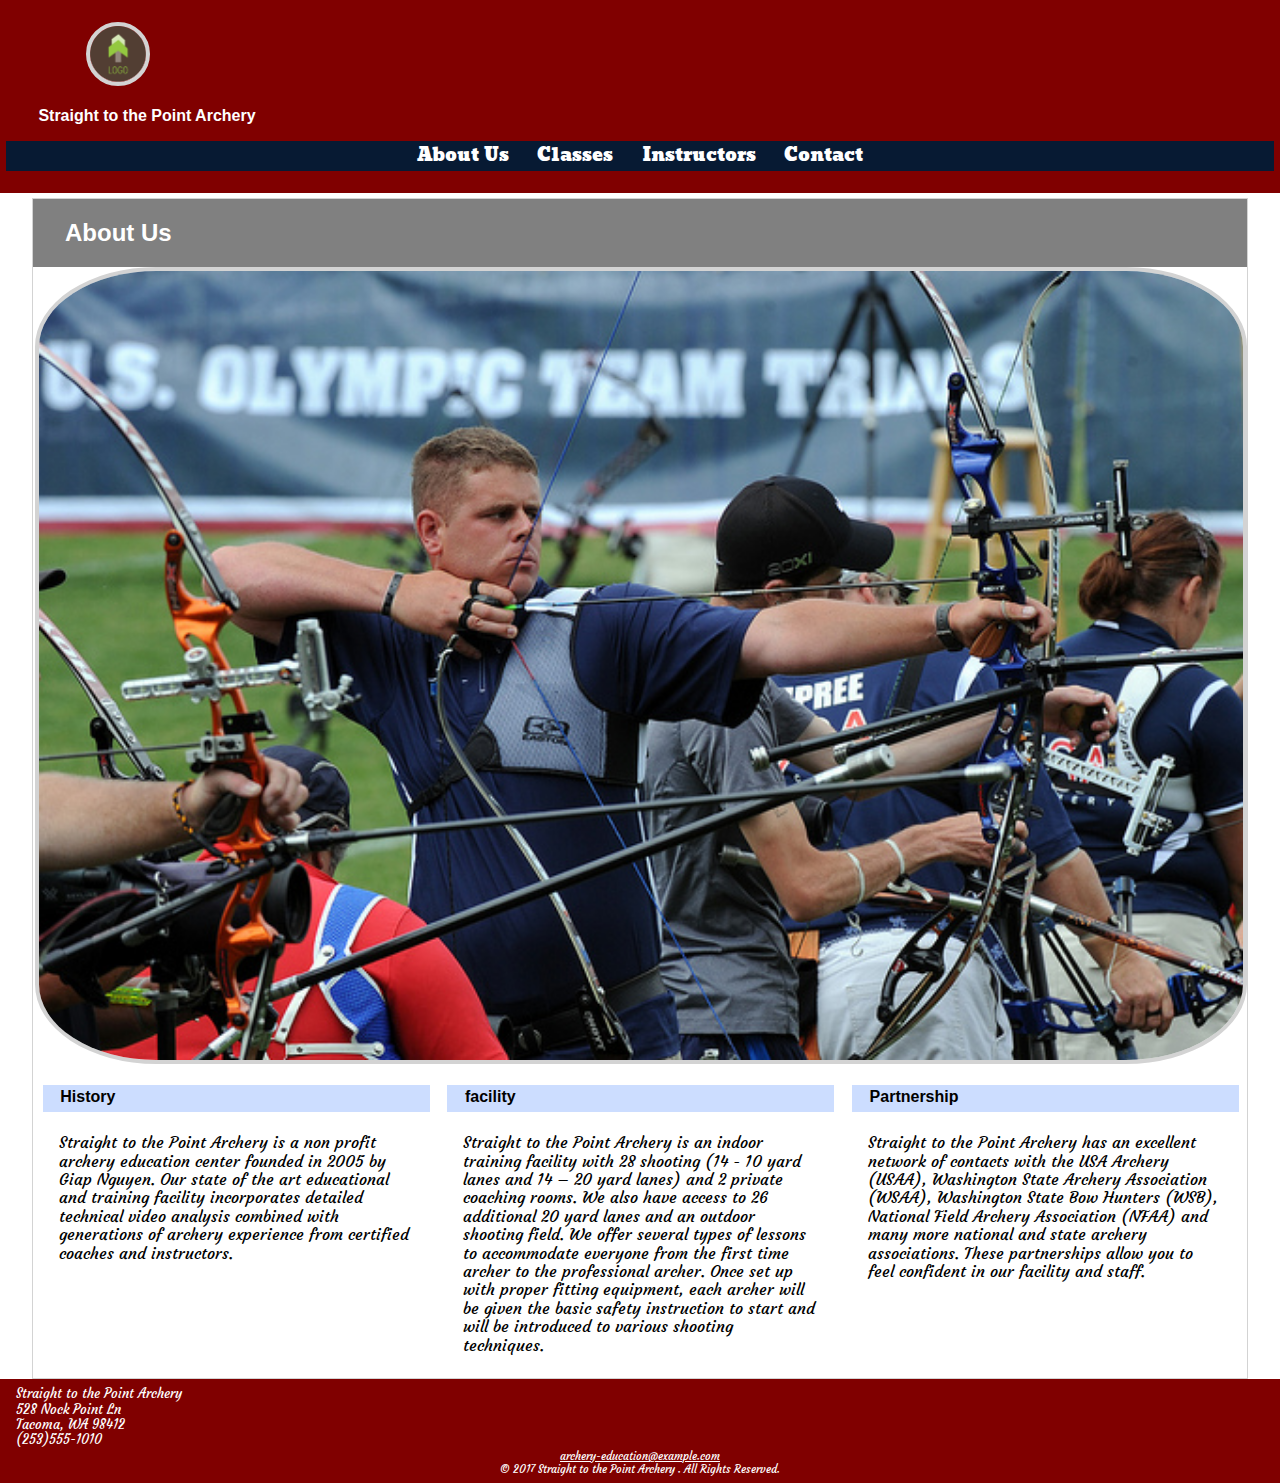
<file: index.html>
<!DOCTYPE html>
<html lang="en">
  <head>
    <meta charset="UTF-8">
    <title>stp-archery</title>
    <link rel="stylesheet" type="text/css" href="./styles/normalize.css">
    <link rel="stylesheet" type="text/css" href="./styles/stylesheet.css">
    <link rel="stylesheet" href="https://fonts.googleapis.com/css?family=Courgette">
    <link rel="stylesheet" href="https://fonts.googleapis.com/css?family=Angkor">
  </head>
  <body>
    <header class="header">
      <a href="./index.html"><img class="logo" src="./images/logo.jpg" alt="stp-archery logo"></a>
      <h3 class="logo-text">Straight to the Point Archery</h3>
      <nav>
        <ul class="menu">
          <li class="menu-item"><a href="./index.html">About Us</a></li>
          <li class="menu-item"><a href="./class.html">Classes</a></li>
          <li class="menu-item"><a href="./instructor.html">Instructors</a></li>
          <li class="menu-item"><a href="./contact.html">Contact</a></li>
        </ul>
      </nav>
    </header>
    <div class="flex-grid grid-guttered">
      <article class="page-title">
        <h2>About Us</h2>
      </article>

      <div class="col-1of1">
        <img class="landing-image" src="./images/students-competing.jpg" alt="stp-Archery front page image">
      </div>

      <!-- 3 cols grid  -->
      <div class="col-1of3">
        <h4>History</h4>
        <p>Straight to the Point Archery is a non profit archery education center founded in
           2005 by Giap Nguyen.  Our state of the art educational and training facility incorporates
           detailed technical video analysis combined with generations of archery experience from
           certified coaches and instructors.
        </p>
      </div>
      <div class="col-1of3">
        <h4>facility</h4>
        <p>Straight to the Point Archery is an indoor training facility with  28 shooting (14 - 10
          yard lanes and 14 – 20 yard lanes) and 2 private coaching rooms. We also have access to 26
          additional  20 yard lanes  and an outdoor shooting field.  We offer several types of
          lessons to accommodate everyone from the first time archer to the professional archer.
          Once set up with proper fitting equipment, each archer will be given the basic safety
          instruction to start and will be introduced to various shooting techniques.
        </p>
      </div>
      <div class="col-1of3">
        <h4>Partnership</h4>
        <p>Straight to the Point Archery has an excellent network of contacts with the USA Archery
          (USAA), Washington State Archery Association (WSAA), Washington State Bow Hunters (WSB),
          National Field Archery Association (NFAA) and many more national and state archery
          associations. These partnerships allow you to feel confident in our facility and staff.
        </p>
      </div>
    </div>

    <footer class="footer">
      <p>Straight to the Point Archery </p>
      <p>528 Nock Point Ln</p>
      <p>Tacoma, WA 98412</p>
      <p>(253)555-1010 </p>
      <p class="copyright"><a href="mailto:archery-education@example.com">archery-education@example.com</a></p>
      <p class="copyright">
        <small class="copyright"> &copy; 2017 Straight to the Point Archery . All Rights Reserved.</small>
      </p>
    </footer>
  </body>
</html>
</file>
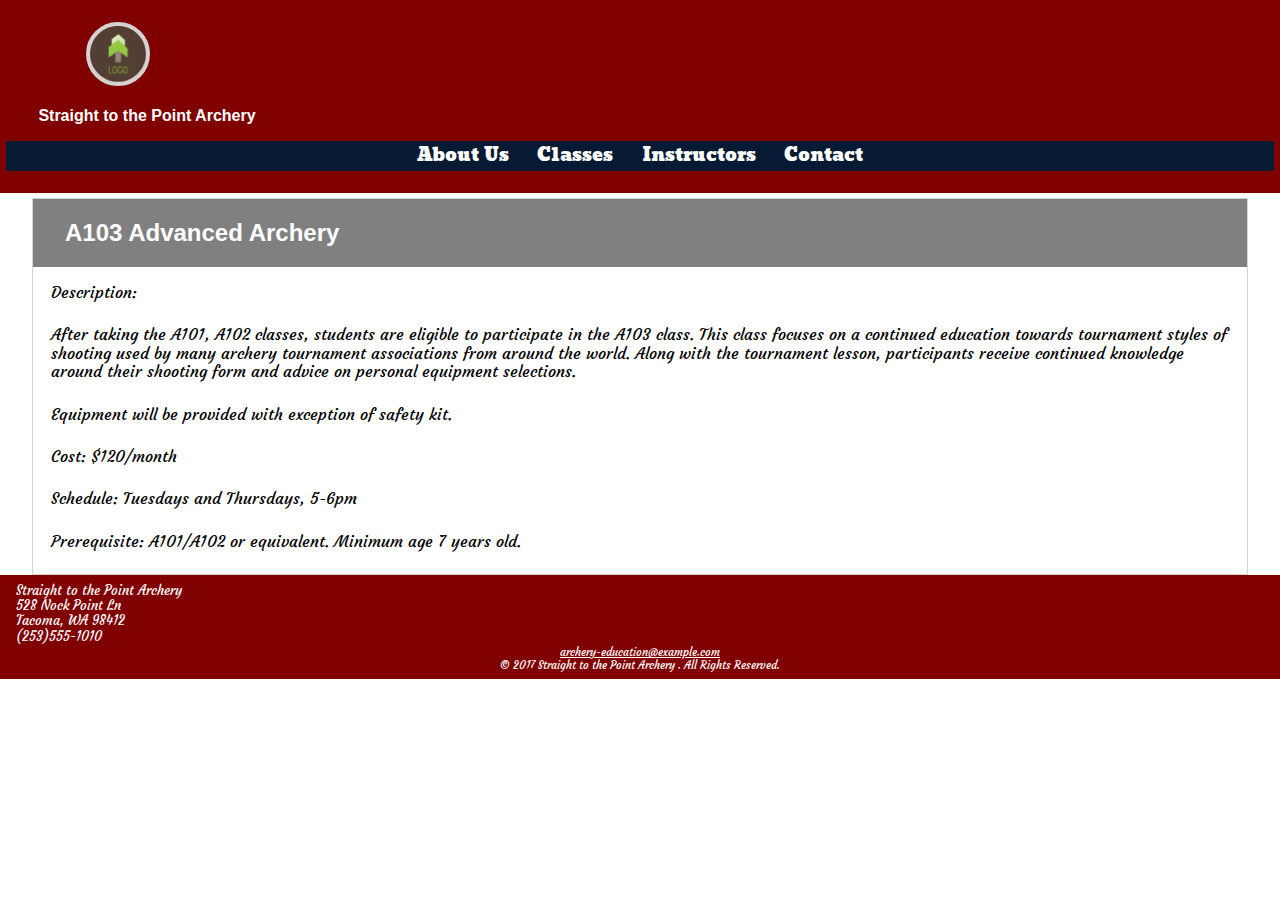
<file: class-advance.html>
<!DOCTYPE html>
<html lang="en">
  <head>
    <meta charset="UTF-8">
    <title>stp-archery</title>
    <link rel="stylesheet" type="text/css" href="./styles/normalize.css">
    <link rel="stylesheet" type="text/css" href="./styles/stylesheet.css">
    <link rel="stylesheet" href="https://fonts.googleapis.com/css?family=Courgette">
    <link rel="stylesheet" href="https://fonts.googleapis.com/css?family=Angkor">
  </head>
  <body>
    <header class="header">
      <a href="./index.html"><img class="logo" src="./images/logo.jpg" alt="stp-archery logo"></a>
      <h3 class="logo-text">Straight to the Point Archery</h3>
      <nav>
        <ul class="menu">
          <li class="menu-item"><a href="./index.html">About Us</a></li>
          <li class="menu-item"><a href="./class.html">Classes</a></li>
          <li class="menu-item"><a href="./instructor.html">Instructors</a></li>
          <li class="menu-item"><a href="./contact.html">Contact</a></li>
        </ul>
      </nav>
    </header>
    <div class="flex-grid grid-guttered">
      <article class="page-title">
        <h2>A103 Advanced Archery</h2>
      </article>

      <div class="col-1of1">
        <p>Description:
        </p>
        <p>
          After taking the A101, A102 classes, students are eligible to participate
          in the A103 class. This class focuses on a continued education towards
          tournament styles of shooting used by many archery tournament associations
          from around the world. Along with the tournament lesson, participants receive
          continued knowledge around their shooting form and advice on personal equipment
          selections.
        </p>
        <p>Equipment will be provided with exception of safety kit.
        </p>
        <p>Cost: $120/month
        </p>
        <p>Schedule: Tuesdays and Thursdays, 5-6pm
        </p>
        <p>Prerequisite: A101/A102 or equivalent. Minimum age  7 years old.
        </p>
      </div>
    </div>

    <footer class="footer">
      <p>Straight to the Point Archery </p>
      <p>528 Nock Point Ln</p>
      <p>Tacoma, WA 98412</p>
      <p>(253)555-1010 </p>
      <p class="copyright"><a href="mailto:archery-education@example.com">archery-education@example.com</a></p>
      <p class="copyright">
        <small class="copyright"> &copy; 2017 Straight to the Point Archery . All Rights Reserved.</small>
      </p>
    </footer>
  </body>
</html>
</file>
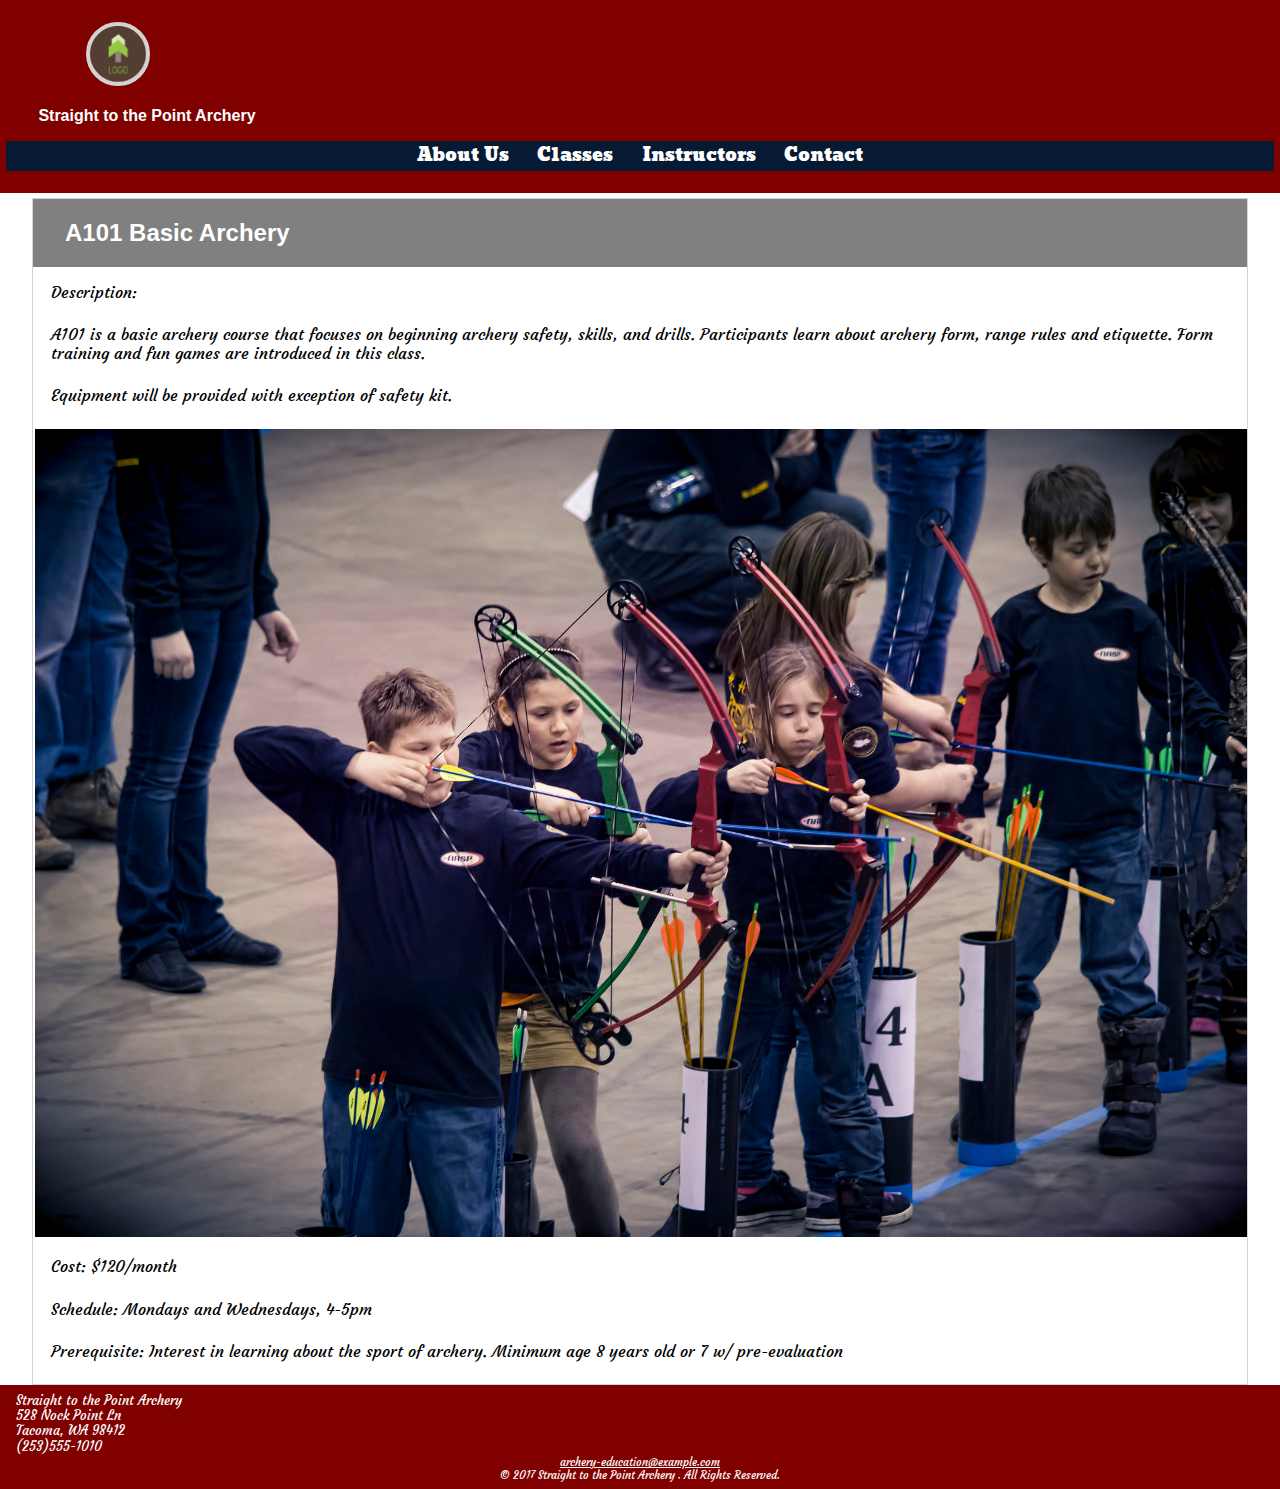
<file: class-basic.html>
<!DOCTYPE html>
<html lang="en">
  <head>
    <meta charset="UTF-8">
    <title>stp-archery</title>
    <link rel="stylesheet" type="text/css" href="./styles/normalize.css">
    <link rel="stylesheet" type="text/css" href="./styles/stylesheet.css">
    <link rel="stylesheet" href="https://fonts.googleapis.com/css?family=Courgette">
    <link rel="stylesheet" href="https://fonts.googleapis.com/css?family=Angkor">
  </head>
  <body>
    <header class="header">
      <a href="./index.html"><img class="logo" src="./images/logo.jpg" alt="stp-archery logo"></a>
      <h3 class="logo-text">Straight to the Point Archery</h3>
      <nav>
        <ul class="menu">
          <li class="menu-item"><a href="./index.html">About Us</a></li>
          <li class="menu-item"><a href="./class.html">Classes</a></li>
          <li class="menu-item"><a href="./instructor.html">Instructors</a></li>
          <li class="menu-item"><a href="./contact.html">Contact</a></li>
        </ul>
      </nav>
    </header>
    <div class="flex-grid grid-guttered">
      <article class="page-title">
        <h2>A101 Basic Archery</h2>
      </article>

      <div class="col-1of1">
        <p>Description:
        </p>
        <p>
          A101 is a basic archery course that focuses on beginning archery safety,
          skills, and drills. Participants learn about archery form, range rules and etiquette.
          Form training and fun games are introduced in this class.
        </p>
        <p>Equipment will be provided with exception of safety kit.
        </p>
        <img src="./images/class1.jpg" alt="stp-Archery class A101">
        <p>Cost: $120/month
        </p>
        <p>Schedule: Mondays and Wednesdays, 4-5pm
        </p>
        <p>Prerequisite: Interest in learning about the sport of archery.
          Minimum age  8 years old or 7 w/ pre-evaluation
        </p>
      </div>
    </div>

    <footer class="footer">
      <p>Straight to the Point Archery </p>
      <p>528 Nock Point Ln</p>
      <p>Tacoma, WA 98412</p>
      <p>(253)555-1010 </p>
      <p class="copyright"><a href="mailto:archery-education@example.com">archery-education@example.com</a></p>
      <p class="copyright">
        <small class="copyright"> &copy; 2017 Straight to the Point Archery . All Rights Reserved.</small>
      </p>
    </footer>
  </body>
</html>
</file>
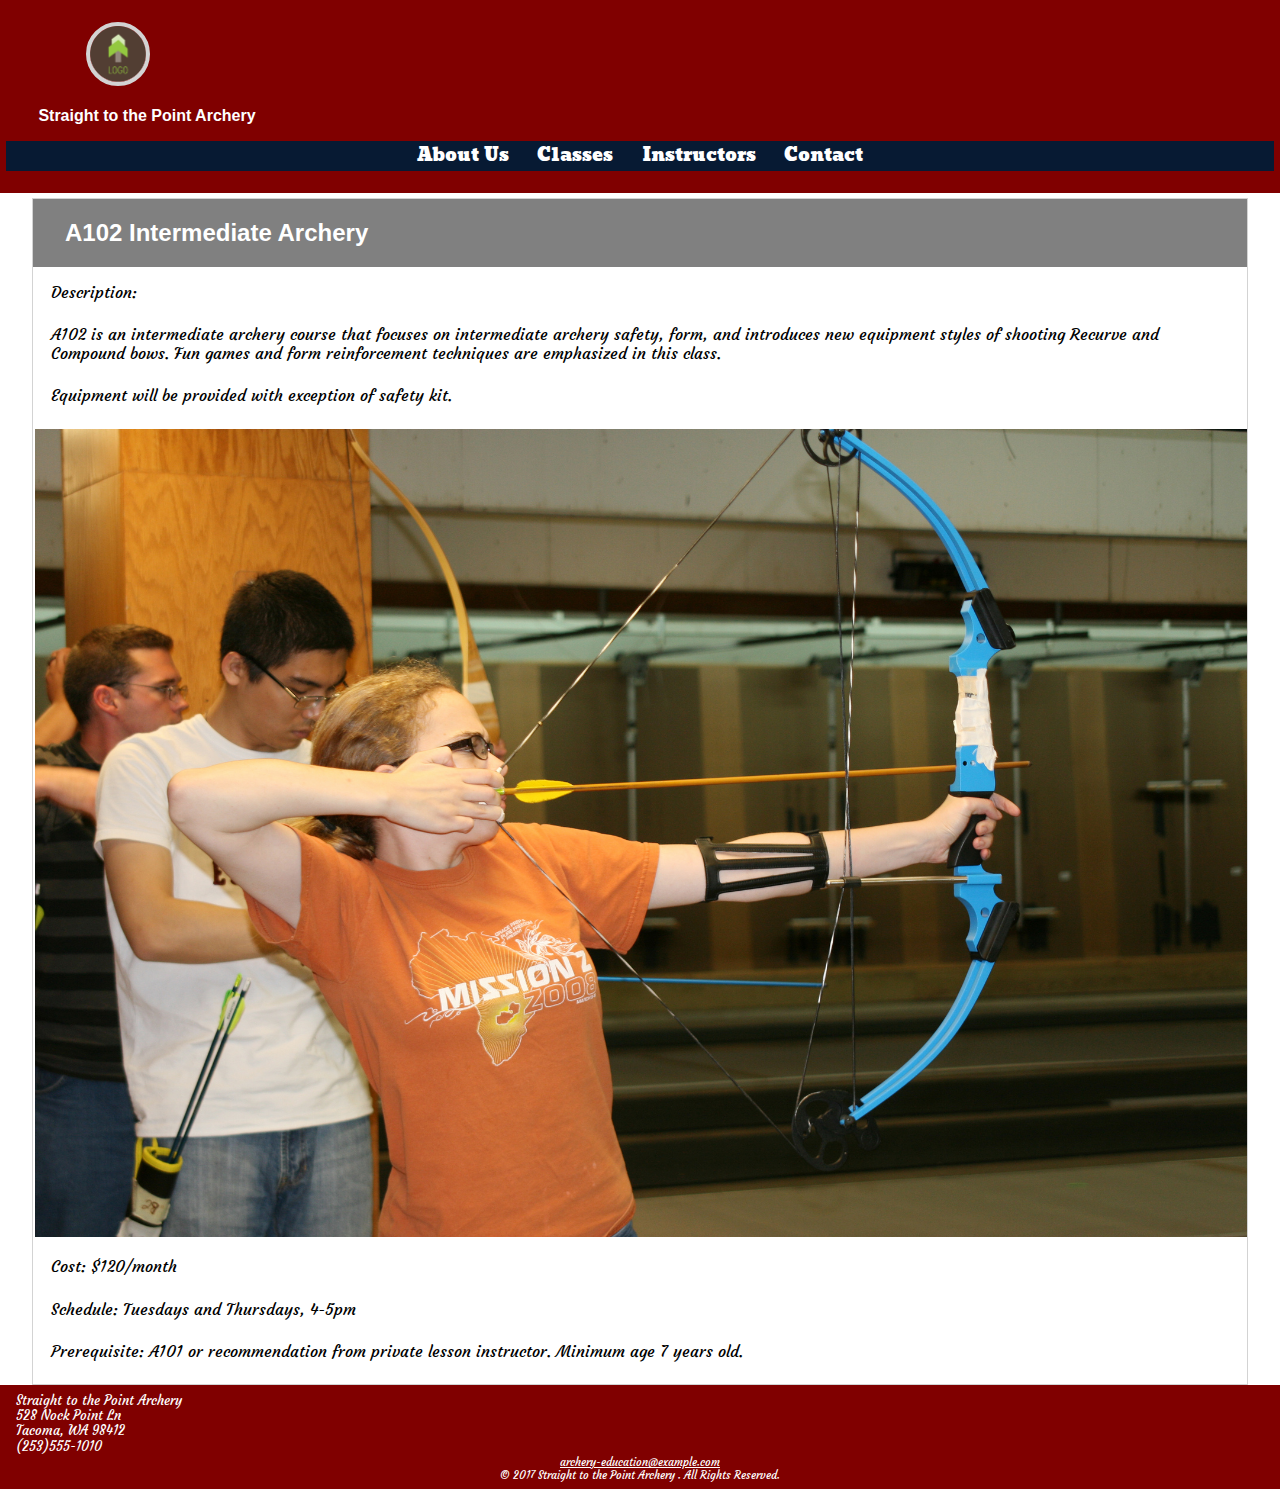
<file: class-intermediate.html>
<!DOCTYPE html>
<html lang="en">
  <head>
    <meta charset="UTF-8">
    <title>stp-archery</title>
    <link rel="stylesheet" type="text/css" href="./styles/normalize.css">
    <link rel="stylesheet" type="text/css" href="./styles/stylesheet.css">
    <link rel="stylesheet" href="https://fonts.googleapis.com/css?family=Courgette">
    <link rel="stylesheet" href="https://fonts.googleapis.com/css?family=Angkor">
  </head>
  <body>
    <header class="header">
      <a href="./index.html"><img class="logo" src="./images/logo.jpg" alt="stp-archery logo"></a>
      <h3 class="logo-text">Straight to the Point Archery</h3>
      <nav>
        <ul class="menu">
          <li class="menu-item"><a href="./index.html">About Us</a></li>
          <li class="menu-item"><a href="./class.html">Classes</a></li>
          <li class="menu-item"><a href="./instructor.html">Instructors</a></li>
          <li class="menu-item"><a href="./contact.html">Contact</a></li>
        </ul>
      </nav>
    </header>
    <div class="flex-grid grid-guttered">
      <article class="page-title">
        <h2>A102 Intermediate Archery</h2>
      </article>

      <div class="col-1of1">
        <p>Description:
        </p>
        <p>
          A102 is an intermediate archery course that focuses on intermediate archery
          safety, form, and introduces new equipment styles of shooting Recurve and
          Compound bows. Fun games and form reinforcement techniques are emphasized
          in this class.
        </p>
        <p>Equipment will be provided with exception of safety kit.
        </p>
        <img src="./images/class2.jpg" alt="stp-Archery class A102">
        <p>Cost: $120/month
        </p>
        <p>Schedule: Tuesdays and Thursdays, 4-5pm
        </p>
        <p>Prerequisite: A101 or recommendation from private lesson instructor.
          Minimum age  7 years old.
        </p>
      </div>
    </div>

    <footer class="footer">
      <p>Straight to the Point Archery </p>
      <p>528 Nock Point Ln</p>
      <p>Tacoma, WA 98412</p>
      <p>(253)555-1010 </p>
      <p class="copyright"><a href="mailto:archery-education@example.com">archery-education@example.com</a></p>
      <p class="copyright">
        <small class="copyright"> &copy; 2017 Straight to the Point Archery . All Rights Reserved.</small>
      </p>
    </footer>
  </body>
</html>
</file>
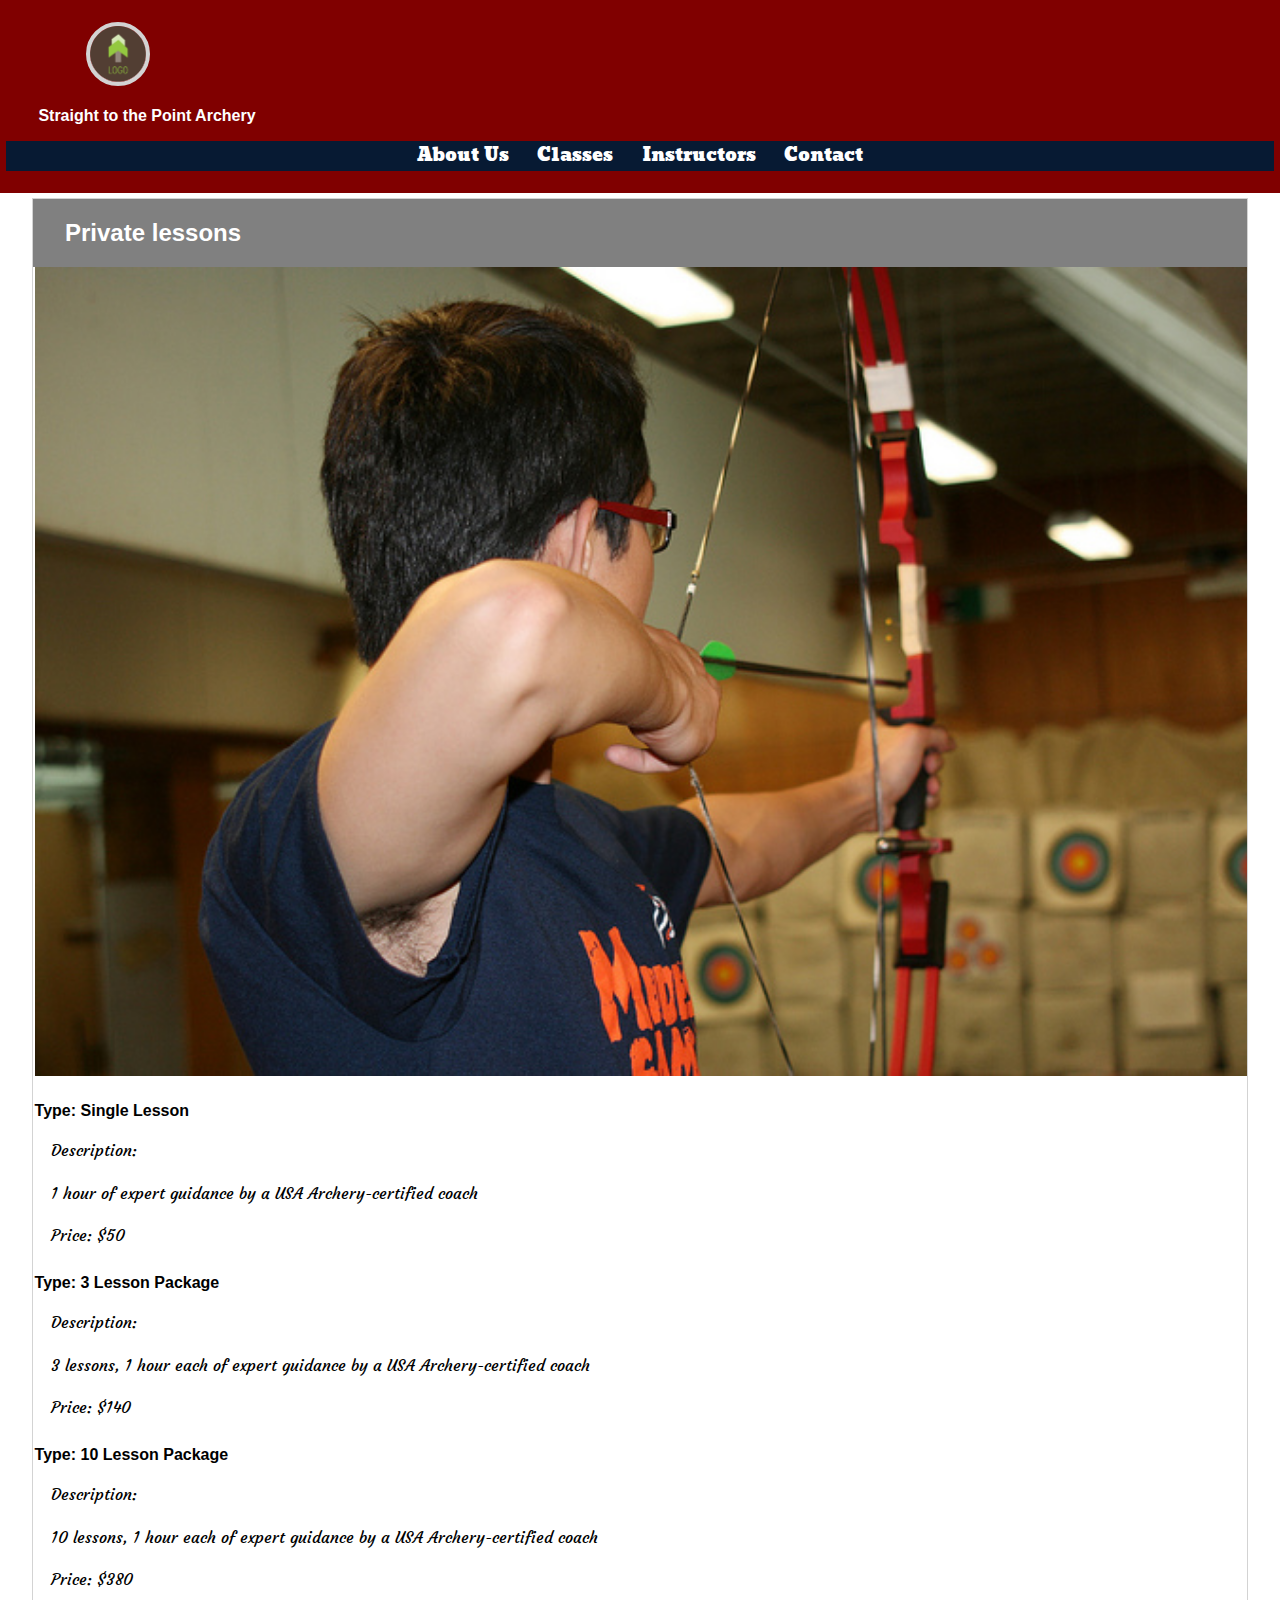
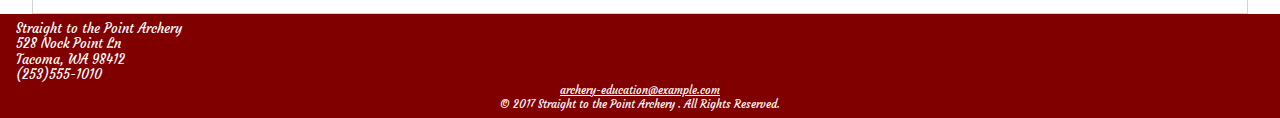
<file: class-private.html>
<!DOCTYPE html>
<html lang="en">
  <head>
    <meta charset="UTF-8">
    <title>stp-archery</title>
    <link rel="stylesheet" type="text/css" href="./styles/normalize.css">
    <link rel="stylesheet" type="text/css" href="./styles/stylesheet.css">
    <link rel="stylesheet" href="https://fonts.googleapis.com/css?family=Courgette">
    <link rel="stylesheet" href="https://fonts.googleapis.com/css?family=Angkor">
  </head>
  <body>
    <header class="header">
      <a href="./index.html"><img class="logo" src="./images/logo.jpg" alt="stp-archery logo"></a>
      <h3 class="logo-text">Straight to the Point Archery</h3>
      <nav>
        <ul class="menu">
          <li class="menu-item"><a href="./index.html">About Us</a></li>
          <li class="menu-item"><a href="./class.html">Classes</a></li>
          <li class="menu-item"><a href="./instructor.html">Instructors</a></li>
          <li class="menu-item"><a href="./contact.html">Contact</a></li>
        </ul>
      </nav>
    </header>

    <div class="flex-grid grid-guttered">
      <article class="page-title">
        <h2>Private lessons</h2>
      </article>

      <div class="col-1of1">
        <img src="./images/lesson2.jpg" alt="stp-Archery lesson 2">
        <h4>Type: Single Lesson
        </h4>
        <p class="tab">Description:
        </p>
        <p class="tab">
          1 hour of expert guidance by a USA Archery-certified coach
        </p>
        <p class="tab">Price: $50
        </p>

        <h4>Type: 3 Lesson Package
        </h4>
        <p class="tab">Description:
        </p>
        <p class="tab">
          3 lessons, 1 hour each of expert guidance by a USA Archery-certified coach
        </p>
        <p class="tab">Price: $140
        </p>

        <h4>Type: 10 Lesson Package
        </h4>
        <p class="tab">Description:
        </p>
        <p class="tab">
          10 lessons, 1 hour each of expert guidance by a USA Archery-certified coach
        </p>
        <p class="tab">Price: $380
        </p>
      </div>
    </div>

    <footer class="footer">
      <p>Straight to the Point Archery </p>
      <p>528 Nock Point Ln</p>
      <p>Tacoma, WA 98412</p>
      <p>(253)555-1010 </p>
      <p class="copyright"><a href="mailto:archery-education@example.com">archery-education@example.com</a></p>
      <p class="copyright">
        <small class="copyright"> &copy; 2017 Straight to the Point Archery . All Rights Reserved.</small>
      </p>
    </footer>
  </body>
</html>
</file>
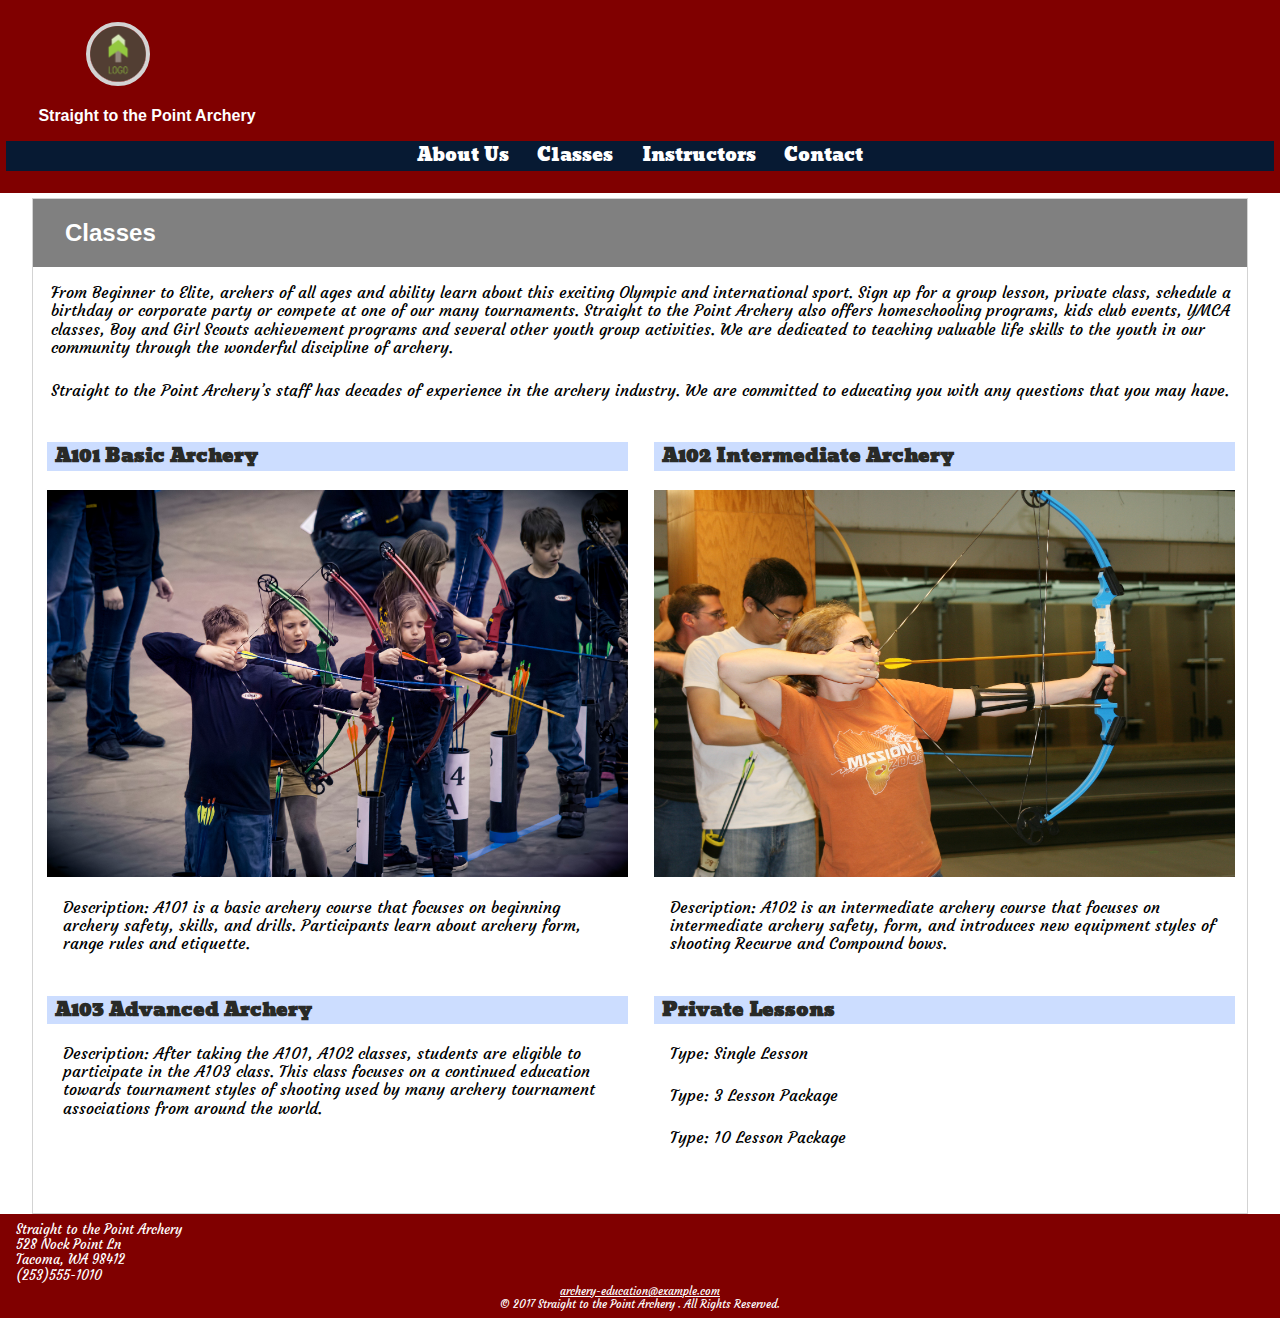
<file: class.html>
<!DOCTYPE html>
<html lang="en">
  <head>
    <meta charset="UTF-8">
    <title>stp-archery</title>
    <link rel="stylesheet" type="text/css" href="./styles/normalize.css">
    <link rel="stylesheet" type="text/css" href="./styles/stylesheet.css">
    <link rel="stylesheet" href="https://fonts.googleapis.com/css?family=Courgette">
    <link rel="stylesheet" href="https://fonts.googleapis.com/css?family=Angkor">
  </head>
  <body>
    <header class="header">
      <a href="./index.html"><img class="logo" src="./images/logo.jpg" alt="stp-archery logo"></a>
      <h3 class="logo-text">Straight to the Point Archery</h3>
      <nav>
        <ul class="menu">
          <li class="menu-item"><a href="./index.html">About Us</a></li>
          <li class="menu-item"><a href="./class.html">Classes</a></li>
          <li class="menu-item"><a href="./instructor.html">Instructors</a></li>
          <li class="menu-item"><a href="./contact.html">Contact</a></li>
        </ul>
      </nav>
    </header>
    <div class="flex-grid grid-guttered">
      <article class="page-title">
        <h2>Classes</h2>
      </article>

      <div class="col-1of1">
        <p>From Beginner to Elite, archers of all ages and ability learn about this exciting Olympic
           and international sport. Sign up for a group lesson, private class, schedule a birthday
           or corporate party or compete at one of our many tournaments.  Straight to the Point
           Archery also offers homeschooling programs, kids club events, YMCA classes, Boy and Girl
           Scouts achievement programs and several other youth group activities. We are dedicated
           to teaching valuable life skills to the youth in our community through the wonderful
           discipline of archery.
        </p>
        <p>Straight to the Point Archery’s staff has decades of experience in the archery industry.
          We are committed to educating you with any questions that you may have.
        </p>
      </div>

      <!-- 2 cols grid  -->
      <div class="col-1of2">
        <h3 class="class-type"><a href="./class-basic.html">A101 Basic Archery</a> </h3>
        <a href="./class-basic.html"><img src="./images/class1.jpg" alt="stp-Archery class A101"></a>
        <p>Description:
          A101 is a basic archery course that focuses on beginning archery safety, skills,
          and drills. Participants learn about archery form, range rules and etiquette.
        </p>
      </div>

      <div class="col-1of2">
        <h3 class="class-type"><a href="./class-intermediate.html">A102 Intermediate Archery</a> </h3>
        <a href="./class-intermediate.html"><img src="./images/class2.jpg" alt="stp-Archery class A102"></a>
        <p>Description:
          A102 is an intermediate archery course that focuses on intermediate archery safety,
          form, and introduces new equipment styles of shooting Recurve and Compound bows.
        </p>
      </div>

      <div class="col-1of2">
        <h3 class="class-type"><a href="./class-advance.html">A103 Advanced Archery</a> </h3>
        <p>Description:
          After taking the A101, A102 classes, students are eligible to participate in the
          A103 class. This class focuses on a continued education towards tournament styles of shooting used
          by many archery tournament associations from around the world.
        </p>
      </div>

      <div class="col-1of2">
        <h3 class="class-type"><a href="./class-private.html">Private Lessons</a> </h3>
        <p>	Type: Single Lesson
        </p>
        <p>	Type: 3 Lesson Package
        </p>
        <p>	Type: 10 Lesson Package
        </p>
        <p>&nbsp;</p>
      </div>
    </div>

    <footer class="footer">
      <p>Straight to the Point Archery </p>
      <p>528 Nock Point Ln</p>
      <p>Tacoma, WA 98412</p>
      <p>(253)555-1010 </p>
      <p class="copyright"><a href="mailto:archery-education@example.com">archery-education@example.com</a></p>
      <p class="copyright">
        <small class="copyright"> &copy; 2017 Straight to the Point Archery . All Rights Reserved.</small>
      </p>
    </footer>
  </body>
</html>
</file>
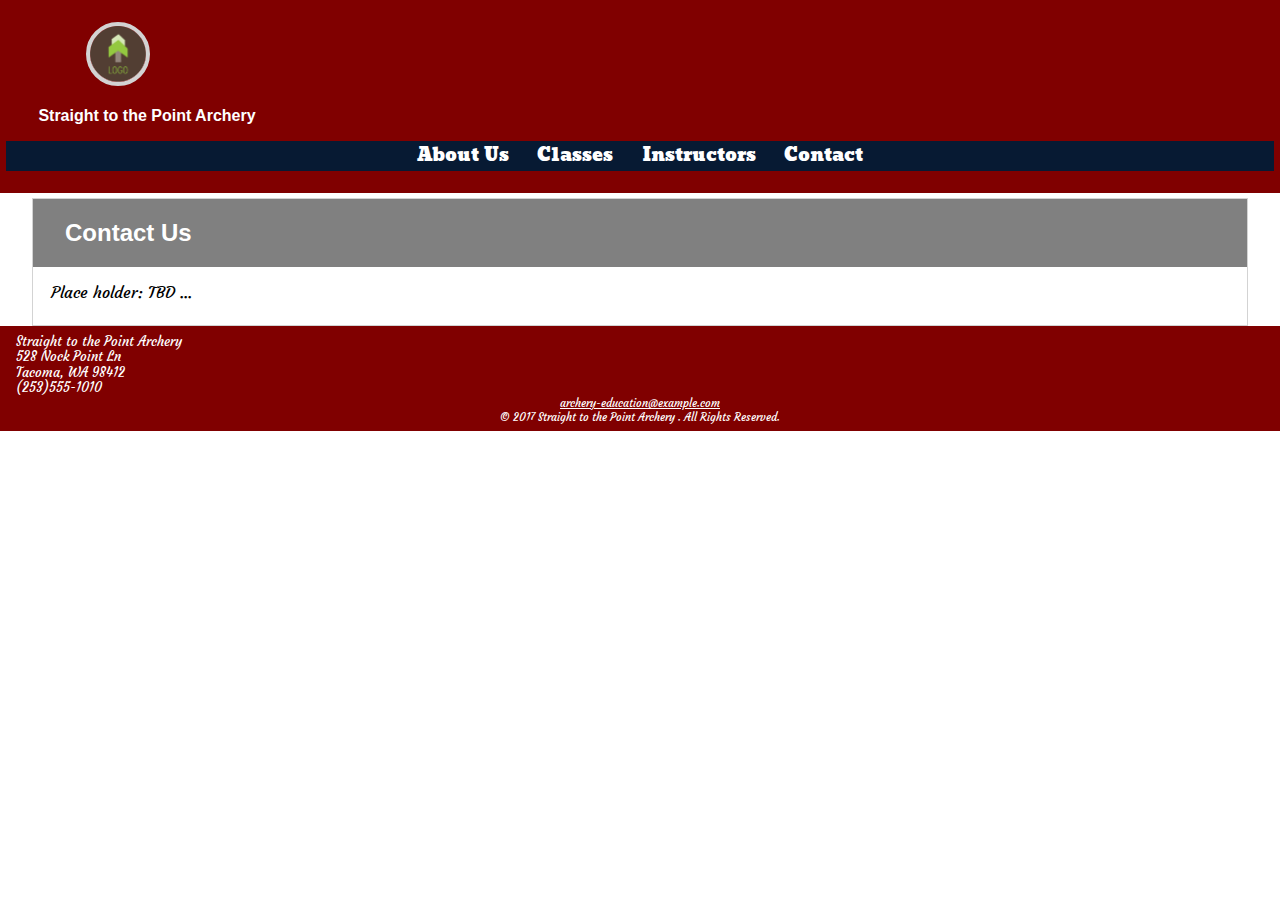
<file: contact.html>
<!DOCTYPE html>
<html lang="en">
  <head>
    <meta charset="UTF-8">
    <title>stp-archery</title>
    <link rel="stylesheet" type="text/css" href="./styles/normalize.css">
    <link rel="stylesheet" type="text/css" href="./styles/stylesheet.css">
    <link rel="stylesheet" href="https://fonts.googleapis.com/css?family=Courgette">
    <link rel="stylesheet" href="https://fonts.googleapis.com/css?family=Angkor">
  </head>
  <body>
    <header class="header">
      <a href="./index.html"><img class="logo" src="./images/logo.jpg" alt="stp-archery logo"></a>
      <h3 class="logo-text">Straight to the Point Archery</h3>
      <nav>
        <ul class="menu">
          <li class="menu-item"><a href="./index.html">About Us</a></li>
          <li class="menu-item"><a href="./class.html">Classes</a></li>
          <li class="menu-item"><a href="./instructor.html">Instructors</a></li>
          <li class="menu-item"><a href="./contact.html">Contact</a></li>
        </ul>
      </nav>
    </header>
    <div class="flex-grid grid-guttered">
        <article class="page-title">
          <h2>Contact Us</h2>
        </article>

        <div class="col-1of1">
          <p>Place holder: TBD ...</p>
        </div>
    </div>

    <footer class="footer">
      <p>Straight to the Point Archery </p>
      <p>528 Nock Point Ln</p>
      <p>Tacoma, WA 98412</p>
      <p>(253)555-1010 </p>
      <p class="copyright"><a href="mailto:archery-education@example.com">archery-education@example.com</a></p>
      <p class="copyright">
        <small class="copyright"> &copy; 2017 Straight to the Point Archery . All Rights Reserved.</small>
      </p>
    </footer>
  </body>
</html>
</file>
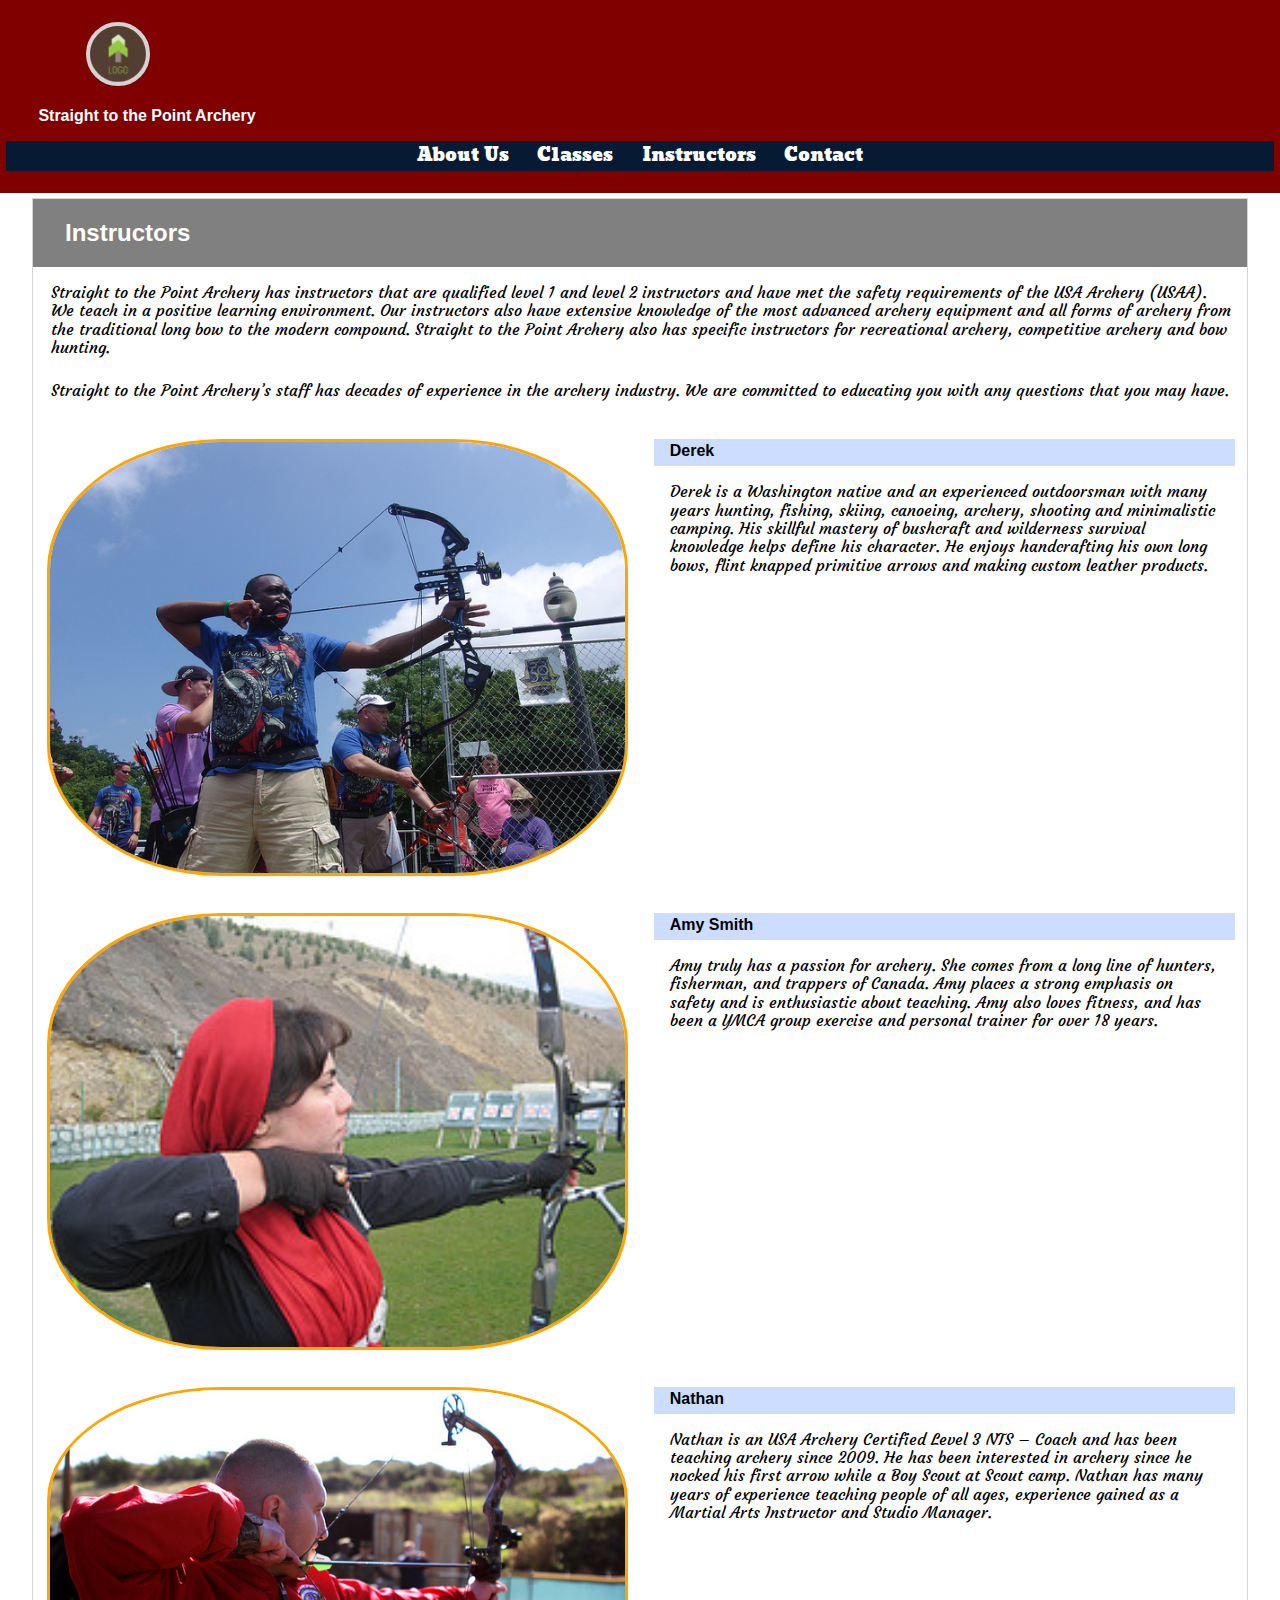
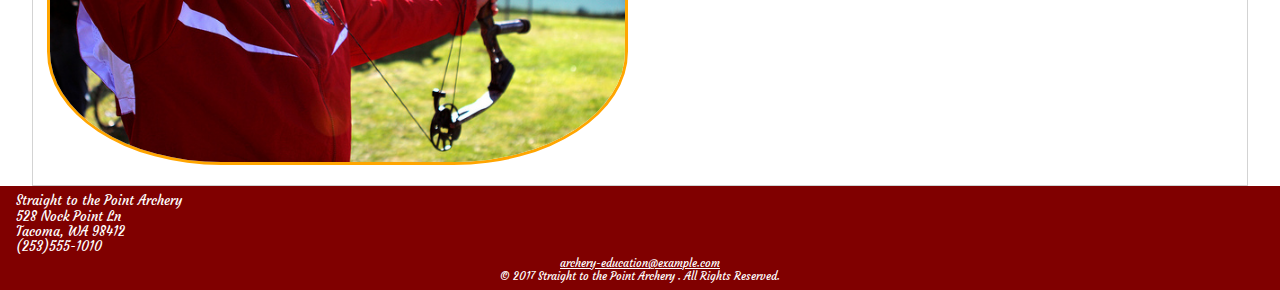
<file: instructor.html>
<!DOCTYPE html>
<html lang="en">
  <head>
    <meta charset="UTF-8">
    <title>stp-archery</title>
    <link rel="stylesheet" type="text/css" href="./styles/normalize.css">
    <link rel="stylesheet" type="text/css" href="./styles/stylesheet.css">
    <link rel="stylesheet" href="https://fonts.googleapis.com/css?family=Courgette">
    <link rel="stylesheet" href="https://fonts.googleapis.com/css?family=Angkor">
  </head>
  <body>
    <header class="header">
      <a href="./index.html"><img class="logo" src="./images/logo.jpg" alt="stp-archery logo"></a>
      <h3 class="logo-text">Straight to the Point Archery</h3>
      <nav>
        <ul class="menu">
          <li class="menu-item"><a href="./index.html">About Us</a></li>
          <li class="menu-item"><a href="./class.html">Classes</a></li>
          <li class="menu-item"><a href="./instructor.html">Instructors</a></li>
          <li class="menu-item"><a href="./contact.html">Contact</a></li>
        </ul>
      </nav>
    </header>
    <div class="flex-grid grid-guttered">
      <article class="page-title">
        <h2>Instructors</h2>
      </article>

      <div class="col-1of1">
        <p>Straight to the Point Archery has instructors that are qualified level 1 and level 2
          instructors and have met the safety requirements of the USA Archery (USAA). We teach
          in a positive learning environment.  Our instructors also have extensive knowledge of
          the most advanced archery equipment and all forms of archery from the traditional long
          bow to the modern compound.  Straight to the Point Archery also has specific instructors
          for recreational archery, competitive archery and bow hunting.
        </p>
        <p>Straight to the Point Archery’s staff has decades of experience in the archery industry.
          We are committed to educating you with any questions that you may have.
        </p>
      </div>

      <!-- 2 cols grid  -->
      <!-- instructor 1 -->
      <div class="col-1of2">
        <img class="instructor-img" src="./images/derek-jenkins-instructor.jpg" alt="stp-Archery instructor Derek">
      </div>
      <div class="col-1of2">
        <h5 class="instructor">Derek</h5>
        <p>Derek is a Washington native and an experienced outdoorsman with many years hunting,
          fishing, skiing, canoeing, archery, shooting and minimalistic camping. His skillful
          mastery of bushcraft and wilderness survival knowledge helps define his character.
          He enjoys handcrafting his own long bows, flint knapped primitive arrows and making
          custom leather products.
        </p>
      </div>

      <!-- instructor 2 -->
      <div class="col-1of2">
        <img class="instructor-img" src="./images/amy-smith-instructor.jpg" alt="stp-Archery instructor Amy">
      </div>

      <div class="col-1of2">
        <h5 class="instructor">Amy Smith</h5>
        <p>Amy truly has a passion for archery. She comes from a long line of hunters, fisherman,
          and trappers of Canada. Amy  places a strong emphasis on safety and is enthusiastic
          about teaching. Amy also loves fitness, and  has been a YMCA group exercise and personal
          trainer for over 18 years.
        </p>
      </div>
      

      <!-- instructor 3 -->
      <div class="col-1of2">
        <img class="instructor-img" src="./images/nathan-lee-instructor.jpg" alt="stp-Archery instructor Nathan">
      </div>
      <div class="col-1of2">
        <h5 class="instructor">Nathan</h5>
        <p>Nathan is an USA Archery Certified Level 3 NTS – Coach and has been teaching archery
          since 2009. He has been interested in archery since he nocked his first arrow while a
          Boy Scout at Scout camp. Nathan has many years of experience teaching people of all
          ages, experience gained as a Martial Arts Instructor and Studio Manager.
        </p>
      </div>
    </div>

    <footer class="footer">
      <p>Straight to the Point Archery </p>
      <p>528 Nock Point Ln</p>
      <p>Tacoma, WA 98412</p>
      <p>(253)555-1010 </p>
      <p class="copyright"><a href="mailto:archery-education@example.com">archery-education@example.com</a></p>
      <p class="copyright">
        <small class="copyright"> &copy; 2017 Straight to the Point Archery . All Rights Reserved.</small>
      </p>
    </footer>
  </body>
</html>
</file>
<file: styles/stylesheet.css>
* {box-sizing: border-box;}
html{
  font-size: 16px;
  font-family: "Lucida Sans Unicode", "Lucida Grande", sans-serif;
}

.header{
  background-color: rgb(128, 0, 0) ;
  padding:0.4rem;
  display: block;
  margin-bottom: 5px;
}

.logo{
  width: 4rem;
  border:4px solid lightgray;
  border-radius: 100%;
  margin: 1rem 5rem 0;
}

.logo-text{
  color: white;
  font-size: 1rem;
  padding-left: 2rem;
}

.logo:hover{
  position: relative;
  transition-property: background-color, color;
  transition-duration: 1s;
  transition-timing-function: ease;
  background-color:white;
  color:green;
}

.logo:active{
  border:8px solid orange;
  position: relative;
  transition-property: background-color, color;
  transition-duration: 1s;
  transition-timing-function: ease;
  background-color:white;
  border-radius: 100%;
}


/* navigation menu */
.menu{
  text-align: center;
  background-color:  #071a33 ;
  padding: 0.3rem 0.2rem;
}

.menu-item{
  display: inline;
  font-family: 'Angkor', cursive;
  font-size: 1.1rem;
  position: relative;
  transition-property: background-color, color;
  transition-duration: 1s;
  transition-timing-function: ease;
  text-align: left;
  text-decoration: none;
  padding: 2px 4px;
}

.menu-item:hover{
  background-color: #347f99;
  position: relative;
  transition-property: background-color, color;
  transition-duration: 0.5s;
  transition-timing-function: ease;
  background-color:white;
}

.menu-item a{
  color: white;
  text-decoration: none;
  padding: 0 0.5rem 0;
}

.menu-item a:hover{
  background-color: rgb(128, 0, 0);
}

.flex-grid {
  border: 1px solid lightgrey;
  margin: 0 auto;
  width: 95%;
  display: flex;
  flex-direction: row;
  flex-wrap: wrap;
  list-style: none;
  justify-content: space-around;
  align-items: flex-start;
}


/* grid-cell */
.col-1of1 {
  flex: 0 0 100%;
}

.col-1of1 img{
  width: 100%;
}

.col-1of1> p{
  padding: 0 1rem 0.5rem;
}

.col-1of2 {
  flex: 0 0 48%;
}

.col-1of2 img{
  width: 100%;
}

.col-1of2 h3{
  background: #ccddff;
  font-size: 1.2rem;
  padding: 0.2rem 0.5rem 0.2rem;
}

.col-1of2> p{
  padding: 0 1rem 0.5rem;
}

.col-1of3{
  flex: 0 0 32%;
}

.col-1of3 > h4{
  background: #ccddff;
  height: 1.1rem;
  font-size: 1rem;
  padding: 0.2rem 1.1rem 1.5rem;
}

.col-1of3 > p{
  padding: 0 1rem 0.5rem;
}

/* gutters to the grid */
.grid-guttered > [class^="col-"] {
  padding-left: 0.1rem;
}

.instructor{
  background: #ccddff;
  height: 1.2rem;
  font-size: 1rem;
  padding: 0.2rem 1rem 1.5rem;
  margin: 1rem 0;
  align-self: flex-end;
}

.instructor-img{
  border-radius: 30%;
  border:3px solid orange;
  margin: 1rem 0;
}


/* classes selection */
.class-type{
  font-family: 'Angkor', cursive;
  padding: 0.3rem;
}

.class-type a{
  text-decoration: none;
  color: #292A27;
}

.class-type a:hover{
  text-decoration: none;
  color: white;
}

.class-type a:active{
  text-decoration: none;
  color: #292A27;
}

.class-type:hover{
  position: relative;
  transition-property: background-color, color;
  transition-duration: 1s;
  transition-timing-function: ease;
  background-color:#2b53b1;
  box-shadow: 2px 2px 1px rgb(128, 0, 0);
}

@media (max-width: 560px) {
  .flex-grid {
    display: block;
  }
  .col-1of2 , .col-1of3 {
	width: 100%;
	margin: 0 0 10px 0; 
  }
}


/* misc general */
body p{
  font-family: 'Courgette', cursive;
}

/* title section beginning of each page content*/
.page-title{
  background: gray ;
  padding: 0.01rem 2rem;
  width: 100%;
  color: white;
}

.landing-image{
  width: 50%;
  display: block;
  border:4px solid lightgray;
  margin: auto;
  border-radius: 10%;
}


article > p {
  margin-left: 1rem;
}


/* footer */
.footer{
  clear: both;
  color: white;
  background-color: rgb(128, 0, 0) ;
  padding:0.1rem 1rem 0.1rem;
  display: block;
  line-height: 0.2;
  font-size: 0.8rem;
}

.copyright{
  text-align: center;
  font-size: 0.7rem;
}

.copyright a{
  color: inherit;
}

.tab{
  padding-left: 5rem;
}
</file>
